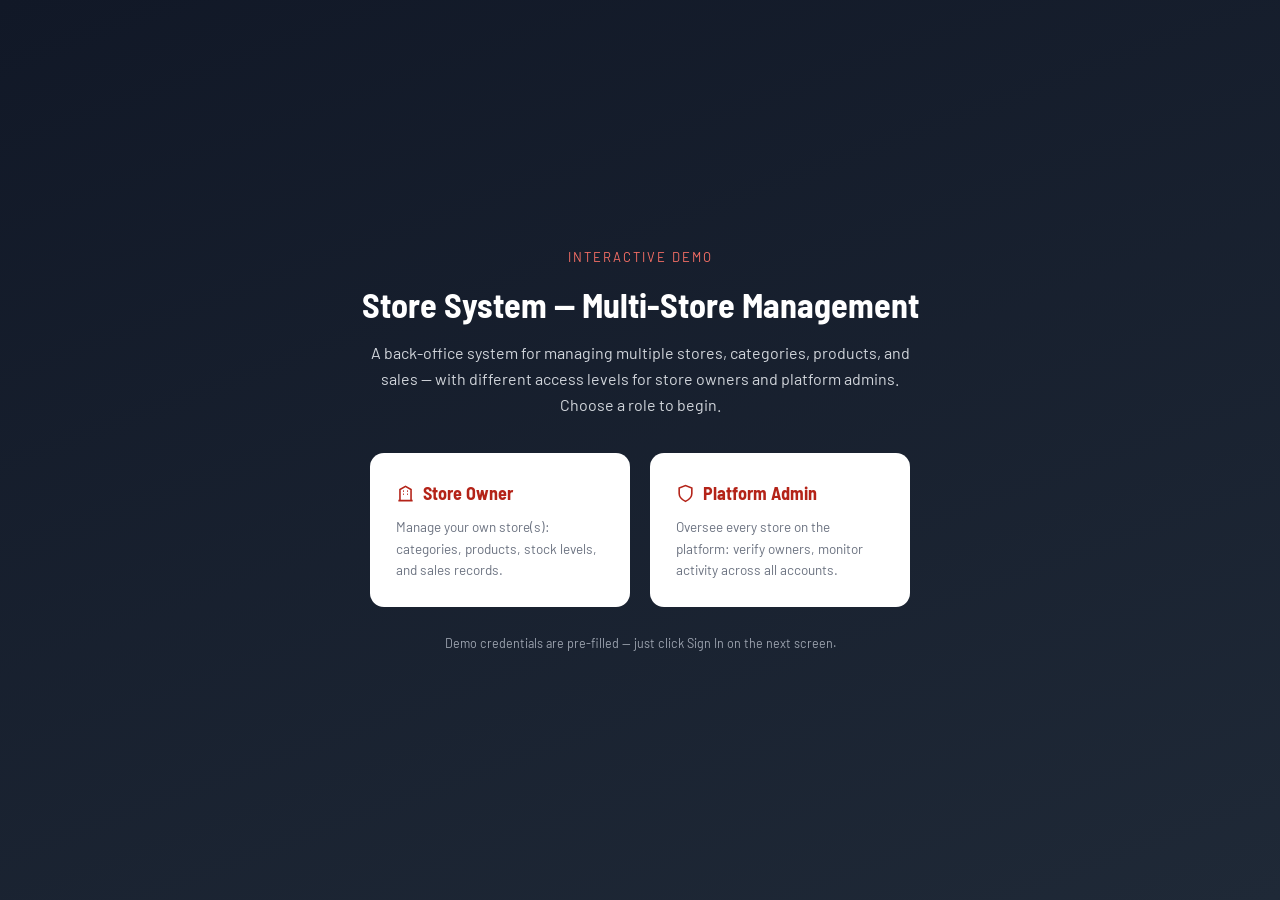
<file: index.html>
<!DOCTYPE html>
<html lang="en">
<head>
  <meta charset="UTF-8">
  <meta name="viewport" content="width=device-width, initial-scale=1.0">
  <title>Store System - Web Demo</title>
  <link rel="preconnect" href="https://fonts.googleapis.com">
  <link rel="preconnect" href="https://fonts.gstatic.com" crossorigin>
  <link href="https://fonts.googleapis.com/css2?family=Barlow+Semi+Condensed:wght@500;600;700&family=Barlow:wght@400;500;600;700&display=swap" rel="stylesheet">
  <link rel="stylesheet" href="assets/css/styles.css">
  <link rel="icon" href="favicon.svg" type="image/svg+xml">
  <link rel="icon" href="favicon.ico" sizes="any">
<meta name="robots" content="noindex, nofollow">
</head>
<body>
  <!-- App will be rendered here by JavaScript -->

  <script>
    function dcwEnterStore(role){
      document.getElementById('dcwNavigator').remove();
      try{ window.dcwPreferredRole = role; }catch(e){}
    }
    document.addEventListener('DOMContentLoaded', function () {
      // Injected AFTER app.js's synchronous render so it isn't wiped by
      // showLogin()/showDashboard()'s document.body.innerHTML reset.
      var nav = document.createElement('div');
      nav.id = 'dcwNavigator';
      nav.style.cssText = 'position:fixed;inset:0;background:linear-gradient(160deg,#111827,#1F2937);z-index:9999;display:flex;flex-direction:column;align-items:center;justify-content:center;padding:32px;color:#fff;font-family:\'Barlow\',sans-serif;';
      nav.innerHTML = '<div style="font-size:13px;letter-spacing:2px;text-transform:uppercase;color:#f97066;margin-bottom:10px;">Interactive Demo</div>' +
        '<h1 style="font-size:34px;font-weight:700;margin-bottom:8px;text-align:center;">Store System &mdash; Multi-Store Management</h1>' +
        '<p style="color:#D1D5DB;margin-bottom:36px;text-align:center;max-width:560px;">A back-office system for managing multiple stores, categories, products, and sales &mdash; with different access levels for store owners and platform admins. Choose a role to begin.</p>' +
        '<div style="display:flex;gap:20px;flex-wrap:wrap;justify-content:center;max-width:700px;">' +
        '<div onclick="dcwEnterStore(\'owner\')" style="background:#fff;color:#111827;border-radius:14px;padding:24px;width:260px;cursor:pointer;transition:.2s;border:2px solid transparent;" onmouseover="this.style.borderColor=\'#f97066\'" onmouseout="this.style.borderColor=\'transparent\'">' +
        '<h3 style="font-size:18px;margin-bottom:8px;color:#b42318;display:flex;align-items:center;gap:8px;"><svg width="19" height="19" viewBox="0 0 24 24" fill="none" stroke="currentColor" stroke-width="2"><path d="M3 21h18M5 21V7l7-4 7 4v14M9 9h1m-1 4h1m4-4h1m-1 4h1"/></svg> Store Owner</h3>' +
        '<p style="font-size:13.5px;color:#6B7280;">Manage your own store(s): categories, products, stock levels, and sales records.</p></div>' +
        '<div onclick="dcwEnterStore(\'admin\')" style="background:#fff;color:#111827;border-radius:14px;padding:24px;width:260px;cursor:pointer;transition:.2s;border:2px solid transparent;" onmouseover="this.style.borderColor=\'#f97066\'" onmouseout="this.style.borderColor=\'transparent\'">' +
        '<h3 style="font-size:18px;margin-bottom:8px;color:#b42318;display:flex;align-items:center;gap:8px;"><svg width="19" height="19" viewBox="0 0 24 24" fill="none" stroke="currentColor" stroke-width="2"><path d="M12 22s8-4 8-10V5l-8-3-8 3v7c0 6 8 10 8 10z"/></svg> Platform Admin</h3>' +
        '<p style="font-size:13.5px;color:#6B7280;">Oversee every store on the platform: verify owners, monitor activity across all accounts.</p></div>' +
        '</div>' +
        '<div style="margin-top:26px;font-size:12.5px;color:#9CA3AF;text-align:center;">Demo credentials are pre-filled &mdash; just click Sign In on the next screen.</div>';
      document.body.appendChild(nav);

      // If a session is already active (returning to dashboard), skip the navigator.
      try{ if (api.getSession()) nav.remove(); }catch(e){}
    });
  </script>

  <script>
    document.addEventListener('DOMContentLoaded', function () {
      var badge = document.createElement('div');
      badge.id = 'dcwPoweredBy';
      badge.style.cssText = 'position:fixed;bottom:18px;right:18px;z-index:1000;background:rgba(15,23,42,0.75);color:#f1f5f9;font-size:11.5px;padding:7px 12px;border-radius:20px;letter-spacing:.2px;font-family:inherit;';
      badge.innerHTML = 'Powered by <a href="https://theloftitsolutions.com" target="_blank" rel="noopener" style="color:#f1f5f9;">The Loft IT Solutions</a>';
      document.body.appendChild(badge);
    });
  </script>

  <script src="assets/js/utils.js"></script>
  <script src="assets/js/api.js"></script>
  <script src="assets/js/app.js"></script>
</body>
</html>
</file>
<file: assets/css/styles.css>
/* DEMO IDENTITY (Oct 2026): crimson #B42318 (dark #912018) + charcoal #344054 on light gray;
   Barlow Semi Condensed (headings) + Barlow (body). Replaced an indigo/cyan + Inter set that read close to The Loft's blues. */
/* ============================================
   StoresAPI Web Demo - Main Stylesheet
   ============================================ */

:root {
  --primary: #b42318;
  --primary-dark: #912018;
  --primary-light: #fee4e2;
  --secondary: #344054;
  --success: #10b981;
  --warning: #f59e0b;
  --danger: #ef4444;
  --dark: #1e293b;
  --gray-50: #f8fafc;
  --gray-100: #f1f5f9;
  --gray-200: #e2e8f0;
  --gray-300: #cbd5e1;
  --gray-400: #94a3b8;
  --gray-500: #64748b;
  --gray-600: #475569;
  --gray-700: #334155;
  --gray-800: #1e293b;
  --gray-900: #0f172a;
  --shadow-sm: 0 1px 2px 0 rgb(0 0 0 / 0.05);
  --shadow: 0 1px 3px 0 rgb(0 0 0 / 0.1), 0 1px 2px -1px rgb(0 0 0 / 0.1);
  --shadow-md: 0 4px 6px -1px rgb(0 0 0 / 0.1), 0 2px 4px -2px rgb(0 0 0 / 0.1);
  --shadow-lg: 0 10px 15px -3px rgb(0 0 0 / 0.1), 0 4px 6px -4px rgb(0 0 0 / 0.1);
  --radius: 0.5rem;
  --radius-lg: 0.75rem;
  --transition: all 0.2s ease;
}

* { margin: 0; padding: 0; box-sizing: border-box; }

html { scroll-behavior: smooth; }

body {
  font-family: 'Barlow', -apple-system, BlinkMacSystemFont, 'Segoe UI', Roboto, sans-serif;
  background: var(--gray-50);
  color: var(--gray-800);
  line-height: 1.6;
  min-height: 100vh;
}

/* Layout */
.app-container {
  display: flex;
  min-height: 100vh;
}

/* Sidebar */
.sidebar {
  width: 260px;
  background: var(--gray-900);
  color: white;
  display: flex;
  flex-direction: column;
  position: fixed;
  height: 100vh;
  left: 0;
  top: 0;
  z-index: 100;
  transition: var(--transition);
}

.sidebar-brand {
  padding: 1.5rem;
  border-bottom: 1px solid var(--gray-700);
  display: flex;
  align-items: center;
  gap: 0.75rem;
}

.sidebar-brand .logo {
  width: 36px;
  height: 36px;
  background: var(--primary);
  border-radius: var(--radius);
  display: flex;
  align-items: center;
  justify-content: center;
  font-weight: 700;
  font-size: 1.1rem;
}

.sidebar-brand h1 {
  font-size: 1.1rem;
  font-weight: 600;
}

.sidebar-nav {
  flex: 1;
  padding: 1rem 0.75rem;
  overflow-y: auto;
}

.nav-section {
  margin-bottom: 1.5rem;
}

.nav-section-title {
  font-size: 0.65rem;
  text-transform: uppercase;
  letter-spacing: 0.1em;
  color: var(--gray-400);
  padding: 0 0.75rem;
  margin-bottom: 0.5rem;
}

.nav-item {
  display: flex;
  align-items: center;
  gap: 0.75rem;
  padding: 0.6rem 0.75rem;
  border-radius: var(--radius);
  color: var(--gray-300);
  text-decoration: none;
  font-size: 0.875rem;
  transition: var(--transition);
  cursor: pointer;
  border: none;
  background: none;
  width: 100%;
  text-align: left;
}

.nav-item:hover,
.nav-item.active {
  background: var(--gray-700);
  color: white;
}

.nav-item .icon {
  width: 20px;
  height: 20px;
  opacity: 0.7;
}

.nav-item:hover .icon,
.nav-item.active .icon {
  opacity: 1;
}

.sidebar-footer {
  padding: 1rem 1.5rem;
  border-top: 1px solid var(--gray-700);
  font-size: 0.75rem;
  color: var(--gray-400);
}

/* Main Content */
.main-content {
  flex: 1;
  margin-left: 260px;
  display: flex;
  flex-direction: column;
  min-height: 100vh;
}

/* Top Bar */
.top-bar {
  background: white;
  border-bottom: 1px solid var(--gray-200);
  padding: 0.875rem 1.5rem;
  display: flex;
  align-items: center;
  justify-content: space-between;
  position: sticky;
  top: 0;
  z-index: 50;
}

.top-bar-left {
  display: flex;
  align-items: center;
  gap: 1rem;
}

.page-title {
  font-size: 1.25rem;
  font-weight: 600;
  color: var(--gray-800);
}

.breadcrumb {
  display: flex;
  align-items: center;
  gap: 0.5rem;
  font-size: 0.875rem;
  color: var(--gray-500);
}

.breadcrumb a {
  color: var(--primary);
  text-decoration: none;
}

.breadcrumb a:hover {
  text-decoration: underline;
}

.top-bar-right {
  display: flex;
  align-items: center;
  gap: 1rem;
}

.user-badge {
  display: flex;
  align-items: center;
  gap: 0.5rem;
  padding: 0.4rem 0.75rem;
  background: var(--gray-100);
  border-radius: var(--radius);
  font-size: 0.875rem;
}

.user-badge img {
  width: 28px;
  height: 28px;
  border-radius: 50%;
  object-fit: cover;
}

/* Content Area */
.content-area {
  flex: 1;
  padding: 1.5rem;
  overflow-y: auto;
}

/* Cards */
.card {
  background: white;
  border-radius: var(--radius-lg);
  border: 1px solid var(--gray-200);
  box-shadow: var(--shadow-sm);
  overflow: hidden;
}

.card-header {
  padding: 1.25rem 1.5rem;
  border-bottom: 1px solid var(--gray-200);
  display: flex;
  align-items: center;
  justify-content: space-between;
}

.card-header h2 {
  font-size: 1rem;
  font-weight: 600;
}

.card-body {
  padding: 1.5rem;
}

.card-footer {
  padding: 1rem 1.5rem;
  border-top: 1px solid var(--gray-200);
  background: var(--gray-50);
}

/* Stats Grid */
.stats-grid {
  display: grid;
  grid-template-columns: repeat(auto-fit, minmax(240px, 1fr));
  gap: 1rem;
  margin-bottom: 1.5rem;
}

.stat-card {
  background: white;
  border-radius: var(--radius-lg);
  border: 1px solid var(--gray-200);
  padding: 1.25rem;
  display: flex;
  align-items: flex-start;
  gap: 1rem;
  transition: var(--transition);
}

.stat-card:hover {
  box-shadow: var(--shadow-md);
  transform: translateY(-2px);
}

.stat-icon {
  width: 48px;
  height: 48px;
  border-radius: var(--radius);
  display: flex;
  align-items: center;
  justify-content: center;
  font-size: 1.25rem;
  flex-shrink: 0;
}

.stat-icon.blue { background: var(--primary-light); color: var(--primary); }
.stat-icon.green { background: #d1fae5; color: var(--success); }
.stat-icon.orange { background: #fef3c7; color: var(--warning); }
.stat-icon.red { background: #fee2e2; color: var(--danger); }
.stat-icon.cyan { background: #cffafe; color: var(--secondary); }
.stat-icon.purple { background: #f3e8ff; color: #9333ea; }

.stat-info h3 {
  font-size: 1.5rem;
  font-weight: 700;
  color: var(--gray-800);
  line-height: 1.2;
}

.stat-info p {
  font-size: 0.875rem;
  color: var(--gray-500);
  margin-top: 0.25rem;
}

.stat-change {
  font-size: 0.75rem;
  margin-top: 0.25rem;
  font-weight: 500;
}

.stat-change.positive { color: var(--success); }
.stat-change.negative { color: var(--danger); }

/* Tables */
.table-container {
  overflow-x: auto;
  border-radius: var(--radius-lg);
  border: 1px solid var(--gray-200);
}

table {
  width: 100%;
  border-collapse: collapse;
  font-size: 0.875rem;
}

thead {
  background: var(--gray-50);
}

th {
  padding: 0.875rem 1rem;
  text-align: left;
  font-weight: 600;
  color: var(--gray-600);
  font-size: 0.75rem;
  text-transform: uppercase;
  letter-spacing: 0.05em;
  border-bottom: 1px solid var(--gray-200);
  white-space: nowrap;
}

td {
  padding: 1rem;
  border-bottom: 1px solid var(--gray-100);
  color: var(--gray-700);
  vertical-align: middle;
}

tr:hover td {
  background: var(--gray-50);
}

tr:last-child td {
  border-bottom: none;
}

/* Status Badges */
.badge {
  display: inline-flex;
  align-items: center;
  gap: 0.375rem;
  padding: 0.25rem 0.625rem;
  border-radius: 9999px;
  font-size: 0.75rem;
  font-weight: 500;
}

.badge::before {
  content: '';
  width: 6px;
  height: 6px;
  border-radius: 50%;
  display: inline-block;
}

.badge-success {
  background: #d1fae5;
  color: #065f46;
}
.badge-success::before { background: var(--success); }

.badge-danger {
  background: #fee2e2;
  color: #991b1b;
}
.badge-danger::before { background: var(--danger); }

.badge-warning {
  background: #fef3c7;
  color: #92400e;
}
.badge-warning::before { background: var(--warning); }

.badge-info {
  background: #dbeafe;
  color: #1e40af;
}
.badge-info::before { background: #d92d20; }

/* Buttons */
.btn {
  display: inline-flex;
  align-items: center;
  justify-content: center;
  gap: 0.5rem;
  padding: 0.5rem 1rem;
  border-radius: var(--radius);
  font-size: 0.875rem;
  font-weight: 500;
  cursor: pointer;
  transition: var(--transition);
  border: 1px solid transparent;
  text-decoration: none;
  white-space: nowrap;
}

.btn-sm { padding: 0.375rem 0.75rem; font-size: 0.8125rem; }
.btn-lg { padding: 0.625rem 1.25rem; font-size: 1rem; }

.btn-primary {
  background: var(--primary);
  color: white;
  border-color: var(--primary);
}
.btn-primary:hover { background: var(--primary-dark); }

.btn-secondary {
  background: white;
  color: var(--gray-700);
  border-color: var(--gray-300);
}
.btn-secondary:hover { background: var(--gray-50); border-color: var(--gray-400); }

.btn-danger {
  background: var(--danger);
  color: white;
  border-color: var(--danger);
}
.btn-danger:hover { background: #dc2626; }

.btn-success {
  background: var(--success);
  color: white;
  border-color: var(--success);
}
.btn-success:hover { background: #059669; }

.btn-ghost {
  background: transparent;
  color: var(--gray-600);
  border-color: transparent;
}
.btn-ghost:hover { background: var(--gray-100); color: var(--gray-800); }

.btn-icon {
  width: 36px;
  height: 36px;
  padding: 0;
  border-radius: var(--radius);
}

/* Forms */
.form-group {
  margin-bottom: 1rem;
}

.form-group label {
  display: block;
  font-size: 0.875rem;
  font-weight: 500;
  color: var(--gray-700);
  margin-bottom: 0.375rem;
}

.form-group .hint {
  font-size: 0.75rem;
  color: var(--gray-400);
  margin-top: 0.25rem;
}

input[type="text"],
input[type="email"],
input[type="password"],
input[type="number"],
input[type="date"],
select,
textarea {
  width: 100%;
  padding: 0.5rem 0.75rem;
  border: 1px solid var(--gray-300);
  border-radius: var(--radius);
  font-size: 0.875rem;
  color: var(--gray-800);
  background: white;
  transition: var(--transition);
  font-family: inherit;
}

input:focus,
select:focus,
textarea:focus {
  outline: none;
  border-color: var(--primary);
  box-shadow: 0 0 0 3px var(--primary-light);
}

input::placeholder,
textarea::placeholder {
  color: var(--gray-400);
}

input:disabled,
select:disabled {
  background: var(--gray-100);
  cursor: not-allowed;
  color: var(--gray-400);
}

/* Image Upload */
.image-upload {
  border: 2px dashed var(--gray-300);
  border-radius: var(--radius-lg);
  padding: 2rem;
  text-align: center;
  cursor: pointer;
  transition: var(--transition);
  background: var(--gray-50);
}

.image-upload:hover {
  border-color: var(--primary);
  background: var(--primary-light);
}

.image-upload img {
  max-width: 120px;
  max-height: 120px;
  border-radius: var(--radius);
  object-fit: cover;
  margin-bottom: 0.75rem;
}

.image-upload p {
  font-size: 0.875rem;
  color: var(--gray-500);
}

/* Modal */
.modal-overlay {
  position: fixed;
  inset: 0;
  background: rgba(0, 0, 0, 0.5);
  display: flex;
  align-items: center;
  justify-content: center;
  z-index: 200;
  opacity: 0;
  visibility: hidden;
  transition: var(--transition);
}

.modal-overlay.active {
  opacity: 1;
  visibility: visible;
}

.modal {
  background: white;
  border-radius: var(--radius-lg);
  box-shadow: var(--shadow-lg);
  width: 100%;
  max-width: 520px;
  max-height: 90vh;
  overflow: hidden;
  display: flex;
  flex-direction: column;
  transform: scale(0.95);
  transition: var(--transition);
}

.modal-overlay.active .modal {
  transform: scale(1);
}

.modal-header {
  padding: 1.25rem 1.5rem;
  border-bottom: 1px solid var(--gray-200);
  display: flex;
  align-items: center;
  justify-content: space-between;
}

.modal-header h3 {
  font-size: 1.125rem;
  font-weight: 600;
}

.modal-close {
  background: none;
  border: none;
  font-size: 1.25rem;
  color: var(--gray-400);
  cursor: pointer;
  width: 32px;
  height: 32px;
  display: flex;
  align-items: center;
  justify-content: center;
  border-radius: var(--radius);
  transition: var(--transition);
}

.modal-close:hover {
  background: var(--gray-100);
  color: var(--gray-700);
}

.modal-body {
  padding: 1.5rem;
  overflow-y: auto;
  flex: 1;
}

.modal-footer {
  padding: 1rem 1.5rem;
  border-top: 1px solid var(--gray-200);
  display: flex;
  justify-content: flex-end;
  gap: 0.75rem;
}

/* Grid Layouts */
.grid-2 { display: grid; grid-template-columns: repeat(2, 1fr); gap: 1rem; }
.grid-3 { display: grid; grid-template-columns: repeat(3, 1fr); gap: 1rem; }
.grid-4 { display: grid; grid-template-columns: repeat(4, 1fr); gap: 1rem; }

@media (max-width: 1024px) {
  .grid-4 { grid-template-columns: repeat(2, 1fr); }
}

@media (max-width: 768px) {
  .grid-3, .grid-4 { grid-template-columns: 1fr; }
  .grid-2 { grid-template-columns: 1fr; }
}

/* Product / Store Cards */
.item-card {
  background: white;
  border-radius: var(--radius-lg);
  border: 1px solid var(--gray-200);
  overflow: hidden;
  transition: var(--transition);
}

.item-card:hover {
  box-shadow: var(--shadow-md);
  transform: translateY(-2px);
}

.item-card-image {
  width: 100%;
  height: 180px;
  object-fit: cover;
  background: var(--gray-100);
}

.item-card-body {
  padding: 1rem;
}

.item-card-title {
  font-size: 1rem;
  font-weight: 600;
  color: var(--gray-800);
  margin-bottom: 0.25rem;
}

.item-card-subtitle {
  font-size: 0.875rem;
  color: var(--gray-500);
  margin-bottom: 0.75rem;
}

.item-card-meta {
  display: flex;
  align-items: center;
  justify-content: space-between;
  font-size: 0.875rem;
}

.item-card-price {
  font-weight: 700;
  color: var(--primary);
  font-size: 1.125rem;
}

.item-card-stock {
  font-size: 0.75rem;
  color: var(--gray-500);
}

.item-card-actions {
  display: flex;
  gap: 0.5rem;
  padding: 0.75rem 1rem;
  border-top: 1px solid var(--gray-100);
  background: var(--gray-50);
}

/* Empty State */
.empty-state {
  text-align: center;
  padding: 3rem 1.5rem;
  color: var(--gray-400);
}

.empty-state .icon {
  font-size: 3rem;
  margin-bottom: 1rem;
  opacity: 0.5;
}

.empty-state h3 {
  font-size: 1.125rem;
  color: var(--gray-600);
  margin-bottom: 0.5rem;
}

.empty-state p {
  font-size: 0.875rem;
  max-width: 400px;
  margin: 0 auto;
}

/* Toast Notifications */
.toast-container {
  position: fixed;
  top: 1rem;
  right: 1rem;
  z-index: 300;
  display: flex;
  flex-direction: column;
  gap: 0.5rem;
}

.toast {
  background: white;
  border-radius: var(--radius);
  box-shadow: var(--shadow-lg);
  padding: 1rem 1.25rem;
  display: flex;
  align-items: center;
  gap: 0.75rem;
  min-width: 300px;
  max-width: 400px;
  animation: slideIn 0.3s ease;
  border-left: 4px solid;
}

.toast.success { border-left-color: var(--success); }
.toast.error { border-left-color: var(--danger); }
.toast.warning { border-left-color: var(--warning); }
.toast.info { border-left-color: var(--primary); }

.toast-icon {
  width: 24px;
  height: 24px;
  border-radius: 50%;
  display: flex;
  align-items: center;
  justify-content: center;
  font-size: 0.875rem;
  flex-shrink: 0;
}

.toast.success .toast-icon { background: #d1fae5; color: var(--success); }
.toast.error .toast-icon { background: #fee2e2; color: var(--danger); }
.toast.warning .toast-icon { background: #fef3c7; color: var(--warning); }
.toast.info .toast-icon { background: var(--primary-light); color: var(--primary); }

.toast-content {
  flex: 1;
}

.toast-title {
  font-weight: 600;
  font-size: 0.875rem;
  color: var(--gray-800);
}

.toast-message {
  font-size: 0.8125rem;
  color: var(--gray-500);
  margin-top: 0.125rem;
}

.toast-close {
  background: none;
  border: none;
  color: var(--gray-400);
  cursor: pointer;
  font-size: 1rem;
  padding: 0.25rem;
}

@keyframes slideIn {
  from { transform: translateX(100%); opacity: 0; }
  to { transform: translateX(0); opacity: 1; }
}

@keyframes slideOut {
  from { transform: translateX(0); opacity: 1; }
  to { transform: translateX(100%); opacity: 0; }
}

.toast.hiding {
  animation: slideOut 0.3s ease forwards;
}

/* Search & Filter Bar */
.filter-bar {
  display: flex;
  align-items: center;
  gap: 0.75rem;
  margin-bottom: 1.25rem;
  flex-wrap: wrap;
}

.search-box {
  position: relative;
  flex: 1;
  min-width: 200px;
  max-width: 400px;
}

.search-box input {
  padding-left: 2.5rem;
}

.search-box .search-icon {
  position: absolute;
  left: 0.75rem;
  top: 50%;
  transform: translateY(-50%);
  color: var(--gray-400);
  font-size: 0.875rem;
}

/* Pagination */
.pagination {
  display: flex;
  align-items: center;
  gap: 0.25rem;
  justify-content: center;
  margin-top: 1.5rem;
}

.pagination button {
  min-width: 36px;
  height: 36px;
  display: flex;
  align-items: center;
  justify-content: center;
  border: 1px solid var(--gray-200);
  background: white;
  border-radius: var(--radius);
  font-size: 0.875rem;
  color: var(--gray-600);
  cursor: pointer;
  transition: var(--transition);
}

.pagination button:hover:not(:disabled) {
  background: var(--gray-50);
  border-color: var(--gray-300);
}

.pagination button.active {
  background: var(--primary);
  color: white;
  border-color: var(--primary);
}

.pagination button:disabled {
  opacity: 0.5;
  cursor: not-allowed;
}

/* Login Page */
.login-page {
  min-height: 100vh;
  display: flex;
  align-items: center;
  justify-content: center;
  background: linear-gradient(135deg, var(--primary) 0%, var(--primary-dark) 100%);
  padding: 1rem;
}

.login-card {
  background: white;
  border-radius: var(--radius-lg);
  box-shadow: var(--shadow-lg);
  width: 100%;
  max-width: 420px;
  padding: 2.5rem;
}

.login-card .logo {
  text-align: center;
  margin-bottom: 1.5rem;
}

.login-card .logo-icon {
  width: 56px;
  height: 56px;
  background: var(--primary);
  border-radius: var(--radius);
  display: inline-flex;
  align-items: center;
  justify-content: center;
  color: white;
  font-size: 1.5rem;
  font-weight: 700;
  margin-bottom: 1rem;
}

.login-card h2 {
  text-align: center;
  font-size: 1.5rem;
  font-weight: 700;
  margin-bottom: 0.25rem;
}

.login-card .subtitle {
  text-align: center;
  color: var(--gray-500);
  font-size: 0.875rem;
  margin-bottom: 1.5rem;
}

.login-card .role-tabs {
  display: flex;
  gap: 0.5rem;
  margin-bottom: 1.5rem;
  background: var(--gray-100);
  padding: 0.25rem;
  border-radius: var(--radius);
}

.login-card .role-tab {
  flex: 1;
  padding: 0.5rem;
  text-align: center;
  border-radius: var(--radius);
  border: none;
  background: none;
  font-size: 0.875rem;
  font-weight: 500;
  color: var(--gray-600);
  cursor: pointer;
  transition: var(--transition);
}

.login-card .role-tab.active {
  background: white;
  color: var(--primary);
  box-shadow: var(--shadow-sm);
}

/* Responsive */
@media (max-width: 1024px) {
  .sidebar {
    transform: translateX(-100%);
  }
  .sidebar.open {
    transform: translateX(0);
  }
  .main-content {
    margin-left: 0;
  }
  .menu-toggle {
    display: flex;
  }
}

@media (min-width: 1025px) {
  .menu-toggle {
    display: none;
  }
}

/* Utility */
.text-center { text-align: center; }
.text-right { text-align: right; }
.text-primary { color: var(--primary); }
.text-success { color: var(--success); }
.text-danger { color: var(--danger); }
.text-warning { color: var(--warning); }
.text-muted { color: var(--gray-500); }

.font-bold { font-weight: 700; }
.font-semibold { font-weight: 600; }
.font-medium { font-weight: 500; }

.text-sm { font-size: 0.875rem; }
.text-xs { font-size: 0.75rem; }
.text-lg { font-size: 1.125rem; }
.text-xl { font-size: 1.25rem; }

.mb-0 { margin-bottom: 0; }
.mb-1 { margin-bottom: 0.5rem; }
.mb-2 { margin-bottom: 1rem; }
.mb-3 { margin-bottom: 1.5rem; }
.mb-4 { margin-bottom: 2rem; }

.mt-1 { margin-top: 0.5rem; }
.mt-2 { margin-top: 1rem; }
.mt-3 { margin-top: 1.5rem; }

.gap-1 { gap: 0.5rem; }
.gap-2 { gap: 1rem; }
.gap-3 { gap: 1.5rem; }

.flex { display: flex; }
.flex-col { flex-direction: column; }
.items-center { align-items: center; }
.justify-between { justify-content: space-between; }
.justify-end { justify-content: flex-end; }
.flex-1 { flex: 1; }

.w-full { width: 100%; }
.h-full { height: 100%; }

.hidden { display: none; }

/* Loading Spinner */
.spinner {
  width: 20px;
  height: 20px;
  border: 2px solid var(--gray-200);
  border-top-color: var(--primary);
  border-radius: 50%;
  animation: spin 0.8s linear infinite;
}

@keyframes spin {
  to { transform: rotate(360deg); }
}

/* Avatar */
.avatar {
  width: 40px;
  height: 40px;
  border-radius: 50%;
  object-fit: cover;
  background: var(--gray-200);
}

.avatar-sm { width: 32px; height: 32px; }
.avatar-lg { width: 56px; height: 56px; }

.avatar-initials {
  width: 40px;
  height: 40px;
  border-radius: 50%;
  background: var(--primary);
  color: white;
  display: flex;
  align-items: center;
  justify-content: center;
  font-weight: 600;
  font-size: 0.875rem;
}

/* Divider */
.divider {
  height: 1px;
  background: var(--gray-200);
  margin: 1.5rem 0;
}

/* Scrollbar */
::-webkit-scrollbar {
  width: 6px;
  height: 6px;
}
::-webkit-scrollbar-track {
  background: transparent;
}
::-webkit-scrollbar-thumb {
  background: var(--gray-300);
  border-radius: 3px;
}
::-webkit-scrollbar-thumb:hover {
  background: var(--gray-400);
}


/* Display font for headings */
h1, h2, h3, h4 { font-family: 'Barlow Semi Condensed', 'Barlow', sans-serif; }
</file>
